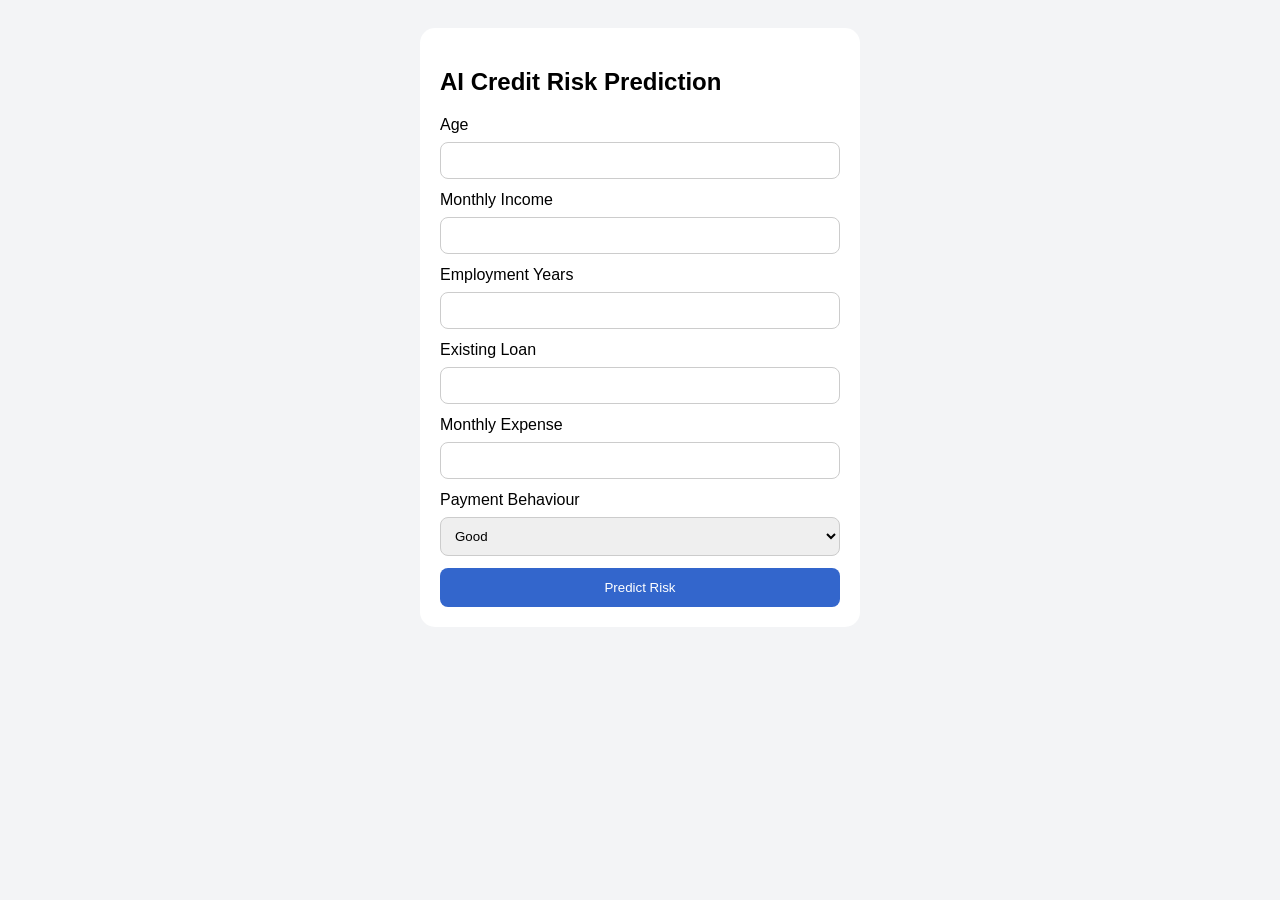
<file: templates/index.html>
<!DOCTYPE html>
<html>
<head>
<meta name="viewport" content="width=device-width, initial-scale=1.0">
<title>AI Credit Risk</title>

<style>
body {
    font-family: Arial;
    background: #f3f4f6;
    display: flex;
    justify-content: center;
    padding: 20px;
}

.container {
    width: 100%;
    max-width: 400px;
    background: white;
    padding: 20px;
    border-radius: 15px;
}

input, select {
    width: 100%;
    padding: 10px;
    margin-top: 8px;
    margin-bottom: 12px;
    border-radius: 8px;
    border: 1px solid #ccc;
    box-sizing: border-box;
}

button {
    width: 100%;
    padding: 12px;
    background: #3366cc;
    color: white;
    border: none;
    border-radius: 8px;
}
</style>
</head>

<body>

<div class="container">

<h2>AI Credit Risk Prediction</h2>

<form action="/predict" method="POST">

<label>Age</label>
<input type="number" name="age" required>

<label>Monthly Income</label>
<input type="number" name="monthly_income" required>

<label>Employment Years</label>
<input type="number" name="employment_years" required>

<label>Existing Loan</label>
<input type="number" name="existing_loan" required>

<label>Monthly Expense</label>
<input type="number" name="monthly_expense" required>

<label>Payment Behaviour</label>
<select name="payment_history">
    <option value="2">Good</option>
    <option value="1">Average</option>
    <option value="0">Poor</option>
</select>

<button type="submit">Predict Risk</button>

</form>

</div>

</body>
</html>
</file>
